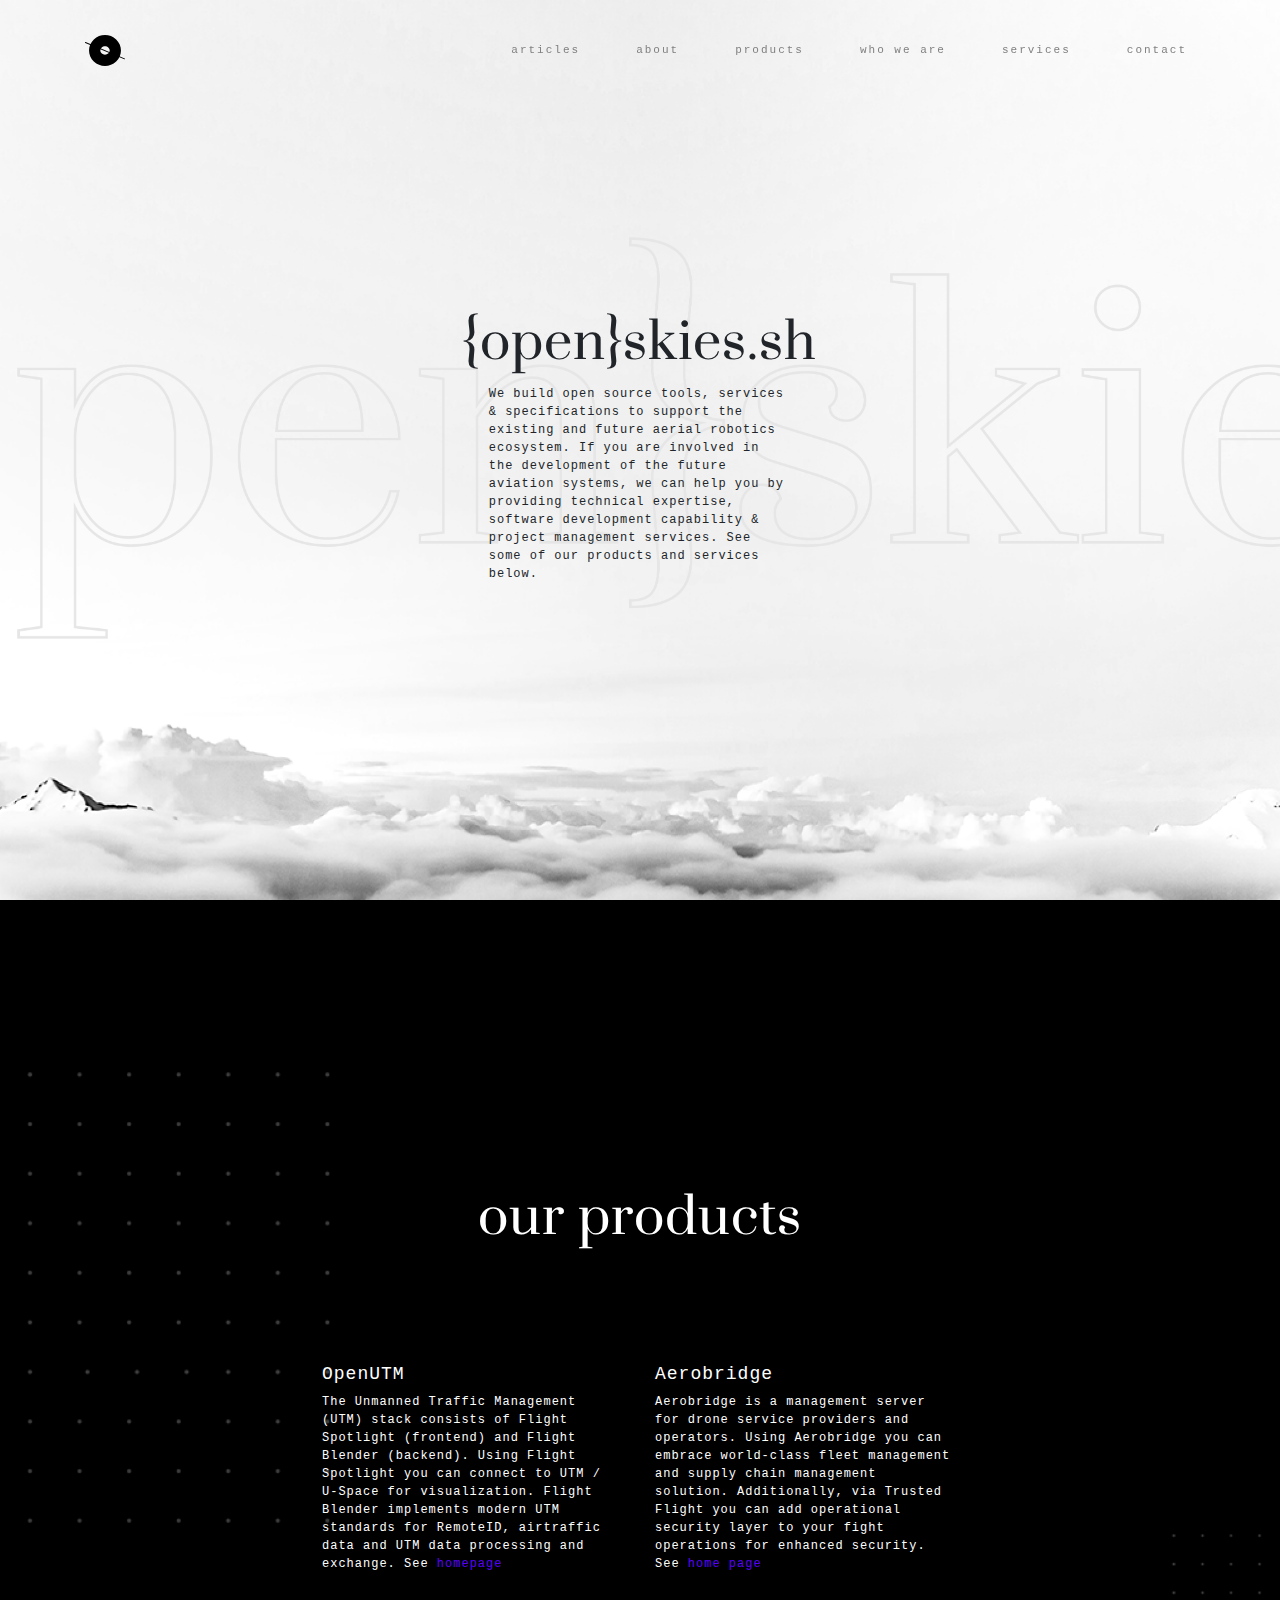
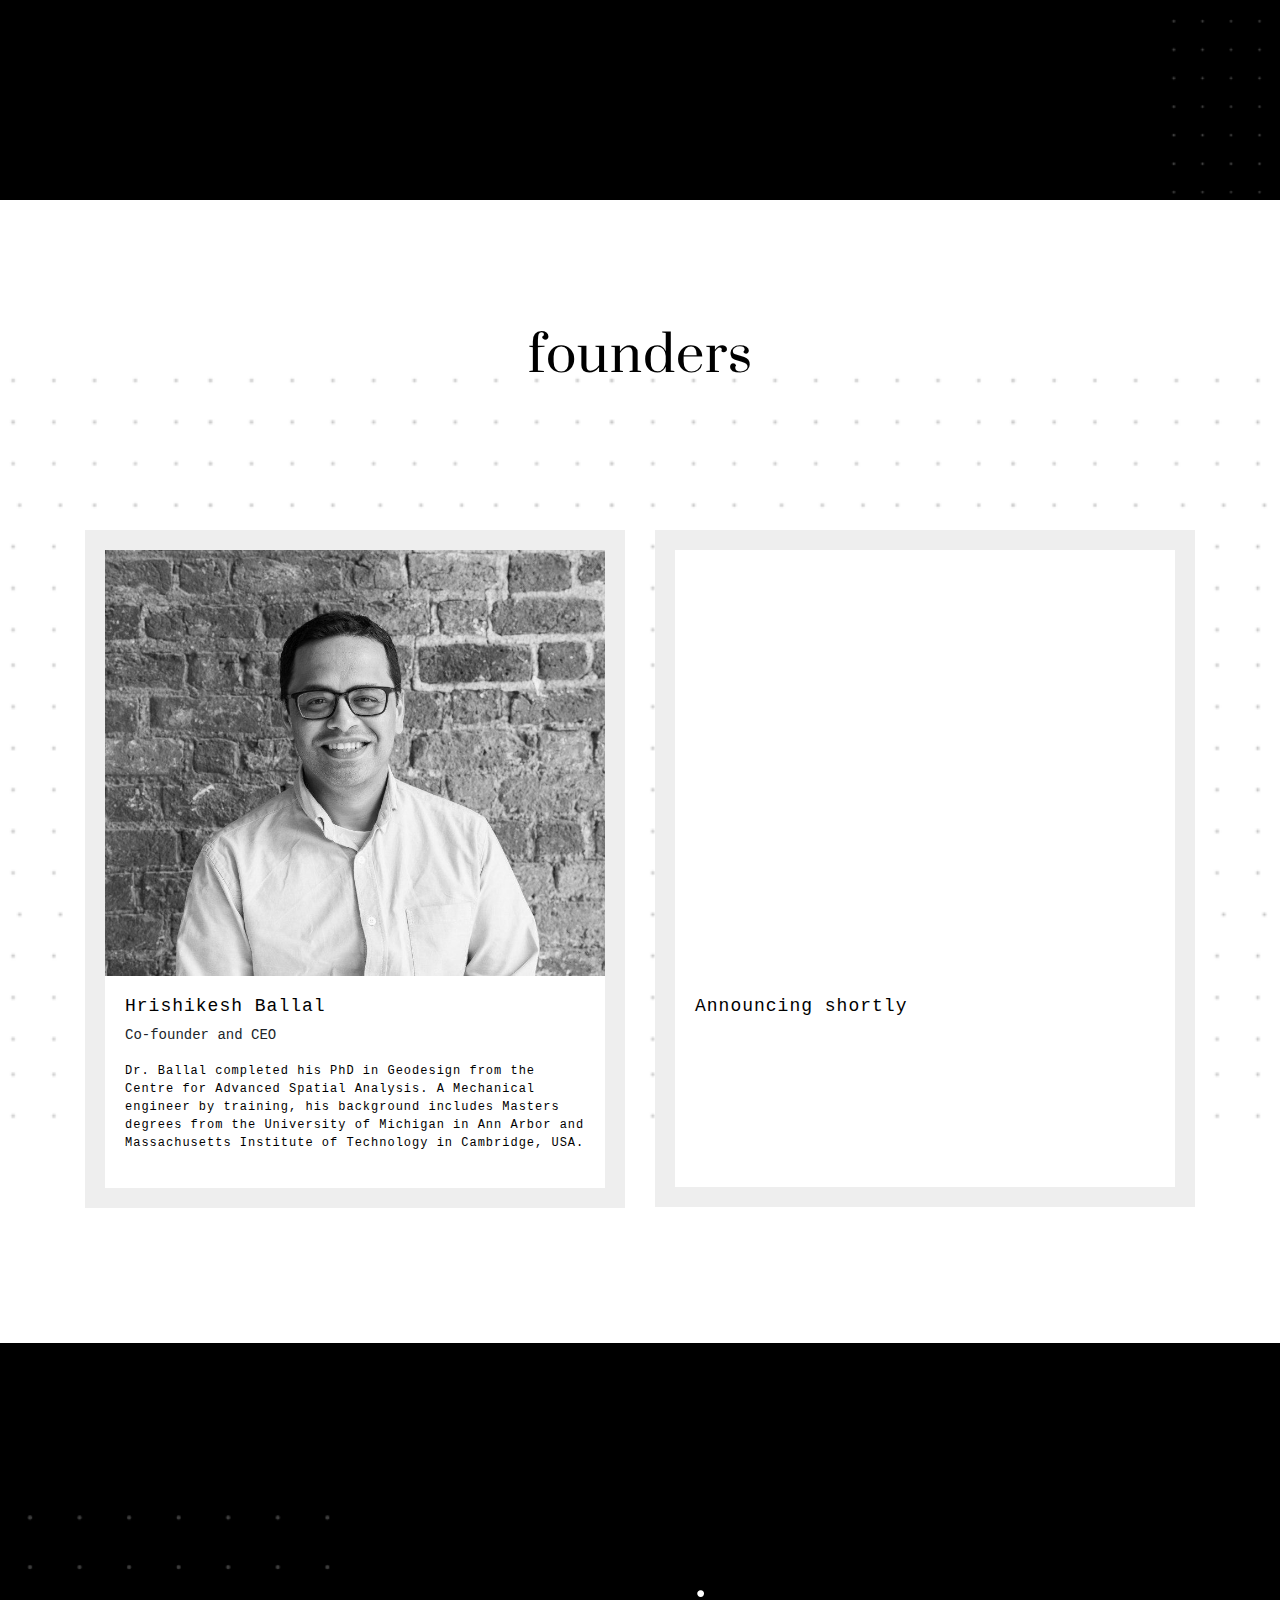
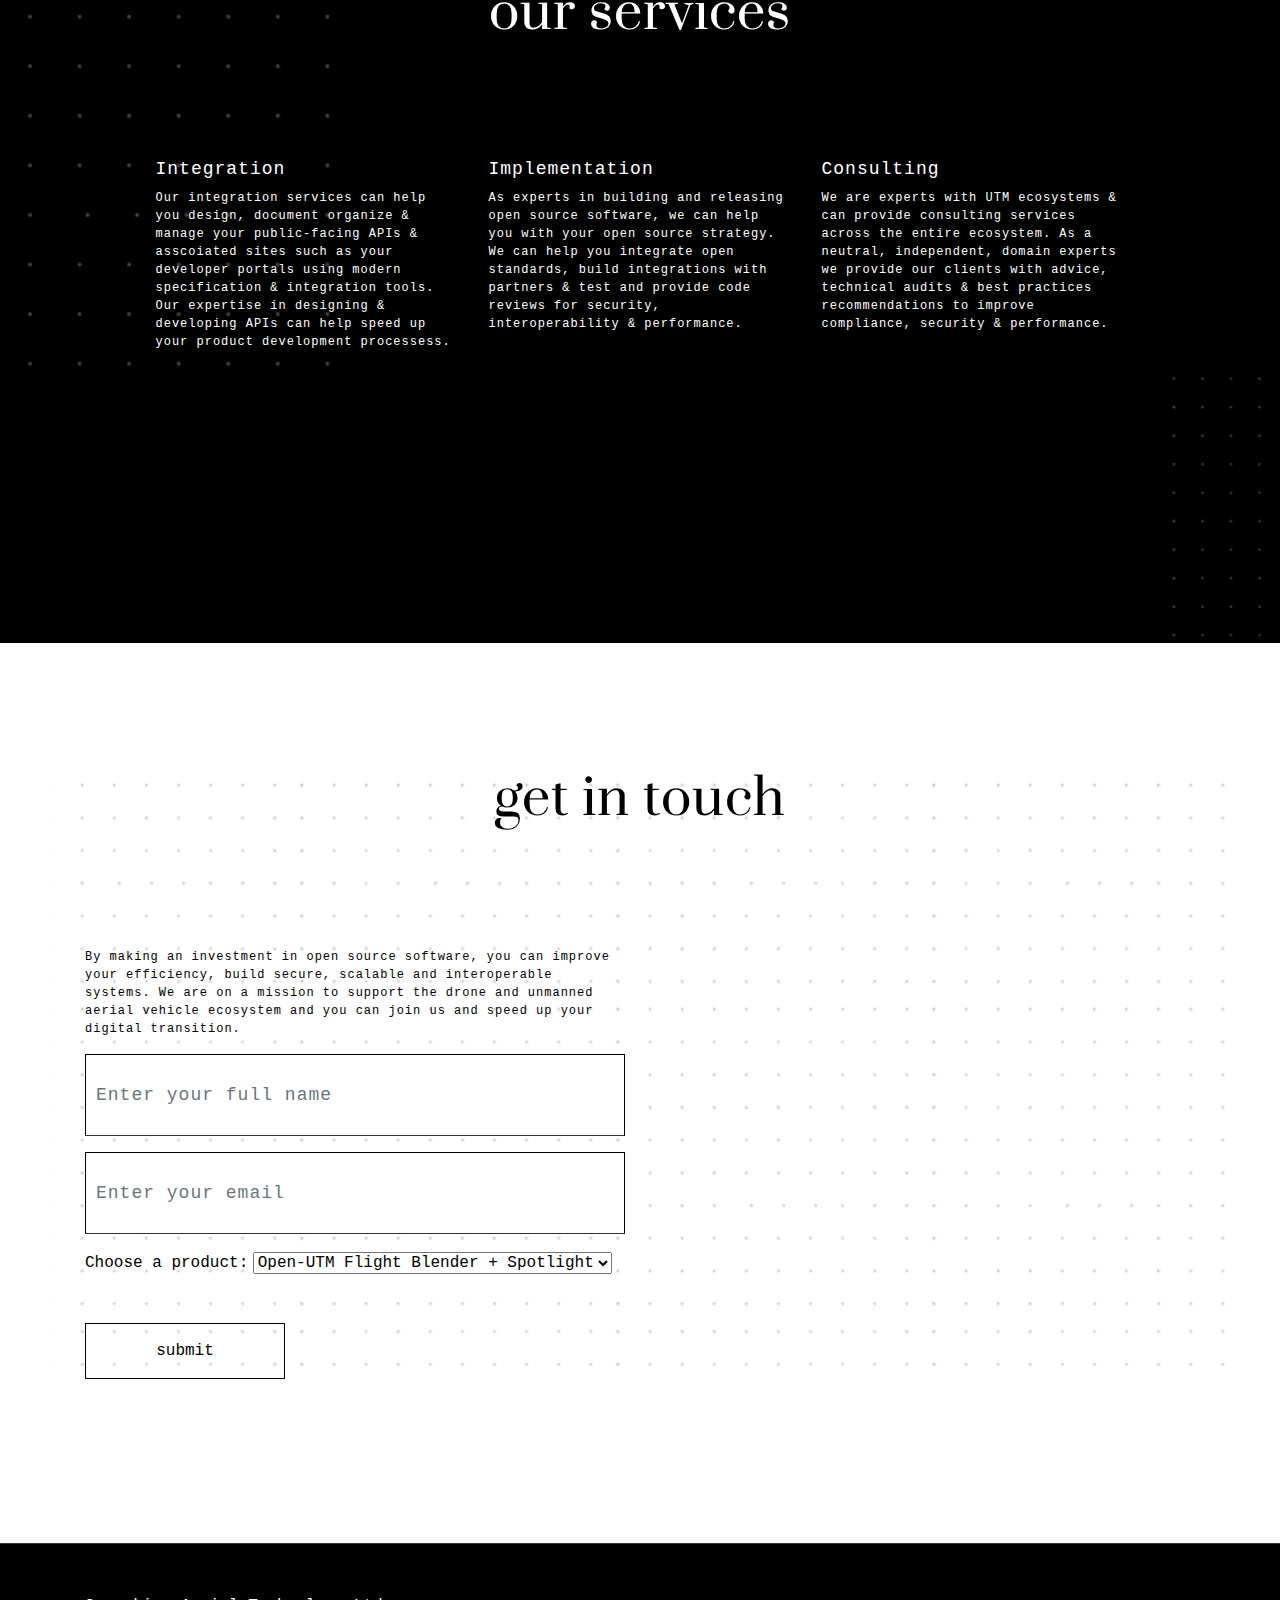
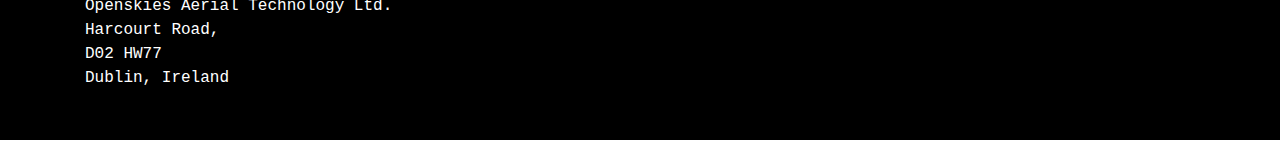
<file: index.html>
<!DOCTYPE html>
<html lang="en">
<head>
<meta charset="utf-8">
<meta name="viewport" content="width=device-width, initial-scale=1, shrink-to-fit=no">
<meta name="description" content="">
<meta name="author" content="Openskies.sh">

<link rel="apple-touch-icon" sizes="57x57" href="icon/apple-icon-57x57.png">
<link rel="apple-touch-icon" sizes="60x60" href="icon/apple-icon-60x60.png">
<link rel="apple-touch-icon" sizes="72x72" href="icon/apple-icon-72x72.png">
<link rel="apple-touch-icon" sizes="76x76" href="icon/apple-icon-76x76.png">
<link rel="apple-touch-icon" sizes="114x114" href="icon/apple-icon-114x114.png">
<link rel="apple-touch-icon" sizes="120x120" href="icon/apple-icon-120x120.png">
<link rel="apple-touch-icon" sizes="144x144" href="icon/apple-icon-144x144.png">
<link rel="apple-touch-icon" sizes="152x152" href="icon/apple-icon-152x152.png">
<link rel="apple-touch-icon" sizes="180x180" href="icon/apple-icon-180x180.png">
<link rel="icon" type="image/png" sizes="192x192"  href="icon/android-icon-192x192.png">
<link rel="icon" type="image/png" sizes="32x32" href="icon/favicon-32x32.png">
<link rel="icon" type="image/png" sizes="96x96" href="icon/favicon-96x96.png">
<link rel="icon" type="image/png" sizes="16x16" href="icon/favicon-16x16.png">
<link rel="manifest" href="/manifest.json">
<meta name="msapplication-TileColor" content="#ffffff">
<meta name="msapplication-TileImage" content="icon/ms-icon-144x144.png">
<meta name="theme-color" content="#ffffff">

<title>{Open}skies.sh</title>
<!-- Bootstrap core CSS -->
<link href="vendor/bootstrap/css/bootstrap.min.css" rel="stylesheet">
<link href="css/openskies.css" rel="stylesheet">
</head>

<body>

 <nav class="navbar container fixed-top open-nav mobile">
      <span class="logo"><img src='images/logo.svg'/></span>
    <div id="nav-icon1">
      <span></span>
      <span></span>
      <span></span>
    </div>
    <div class="overlay" id="overlay">
      <div class="overlay-content">
        <a href="#about">about</a>
        <a href="#products">products</a>
        <a href="#founders">who we are</a>
        <a href="#services">services</a>
        <a href="#contact">contact</a>
      </div>
    </div>
    </nav>


<nav class="navbar navbar-expand-lg navbar-dark open-nav fixed-top desktop">
    <div class="container">
      <a class="navbar-brand" href="#"><img src="images/logo.svg" class="logo"></a>
      
      <div class="collapse navbar-collapse" id="navbarResponsive">
        <ul class="navbar-nav ml-auto">
          <li class="nav-item active">
            <a class="nav-link" href="https://blog.openskies.sh">articles
            </a>
           <li class="nav-item active">
            <a class="nav-link" href="#about">about
            </a>
          </li>
          <li class="nav-item active">
            <a class="nav-link" href="#products">products
            </a>
          </li>
          <li class="nav-item">
            <a class="nav-link" href="#founders">who we are</a>
          </li>
          <li class="nav-item active">
            <a class="nav-link" href="#services">services
            </a>
          </li>
          <li class="nav-item">
            <a class="nav-link" href="#contact">contact</a>
          </li>
        </ul>
      </div>
    </div>
  </nav>

  <!-- Page Content -->
  <section class="top" id="about">

    <div class="container">
      <div class="row">
        <div class="flexbox-container">
          <div class="flexbox-item fixed">
            <h1>{open}skies.sh</h1>
            <div class="col-md-5" style="margin: 0 auto">
          <p style="text-align: left;">We build open source tools, services &amp; specifications to support the existing and future aerial robotics ecosystem. If you are involved in the development of the future aviation systems, we can help you by providing technical expertise, software development capability &amp; project management services. See some of our products and services below.</p>
            </div>
        </div>
      </div>
    </div>
  </div>
  </section>

  <section class="black" id="products">
    <div class="container">        
      <br><br>        
      <div class="row heading heading-icon">
          
          <h1 class="middle">our products</h1>
      </div>       
      <div class="row products">  
        <div class="col-md-2 products-box">
        </div>          
        <div class="col-md-4 products-box">

          <h2>OpenUTM</h2>
          <p>The Unmanned Traffic Management (UTM) stack consists of Flight Spotlight (frontend) and Flight Blender (backend). Using Flight Spotlight you can connect to UTM / U-Space for visualization. Flight Blender implements modern UTM standards for RemoteID, airtraffic data and UTM data processing and exchange. See <a href="https://openutm.net">homepage </a></p>

        </div>          
          <div class="col-md-4 products-box">
            <h2>Aerobridge</h2>
            <p>Aerobridge is a management server for drone service providers and operators. Using Aerobridge you can embrace world-class fleet management and supply chain management solution. Additionally, via Trusted Flight you can add operational security layer to your fight operations for enhanced security. See <a href="https://www.aerobridge.io">home page</a></p>
          </div>
          <div class="col-md-2 products-box">
          </div>          
      </div>
    </div>
  </section>

  <section class="padding-lg white" id="founders">
    <div class="container">
      <div class="row heading heading-icon">
          <h1 class="middle">founders</h1>
      </div>
      <ul class="row">
        <li class="col-12 col-md-6 col-lg-6">          
            <div class="cnt-block">           
              <img src="images/profile/hb-profile.jpg" class="img-fluid" alt="Responsive image"> 
              <div class="white-box">
                <h2>Hrishikesh Ballal</h2>
                <pre>Co-founder and CEO</pre>                
                <p>Dr. Ballal completed his PhD in Geodesign from the Centre for Advanced Spatial Analysis. A Mechanical engineer by training, his background includes Masters degrees from the University of Michigan in Ann Arbor and Massachusetts Institute of Technology in Cambridge, USA.</p>
              </div>
            </div>
        </li>
    
        <li class="col-12 col-md-6 col-lg-6">
            <div class="cnt-block">
              <img src="images/profile/profile2.jpg" class="img-fluid" alt="Responsive image"> 
              <div class="white-box">
              <h2>Announcing shortly</h2>
              <p><br><br><br><br><br><br><br></p>
              </div>
            </div>
        </li>
      </ul>
    </div>
  </section>

  <section class="black" id="services">
    <div class="container">                
      <div class="row heading heading-icon">
          <h1 class="middle">our services</h1>
      </div>       
      <div class="row services">                    
          <div class="col-md-4 services-box">
            <h2>Integration</h2>
            <p>Our integration services can help you design, document organize &amp; manage your public-facing APIs &amp; asscoiated sites such as your developer portals using modern specification &amp; integration tools. Our expertise in designing &amp; developing APIs can help speed up your product development processess.</p>
          </div>
          <div class="col-md-4 services-box">
            <h2>Implementation</h2>
            <p>As experts in building and releasing open source software, we can help you with your open source strategy. We can help you integrate open standards, build integrations with partners &amp; test and provide code reviews for security, interoperability &amp; performance.</p>
          </div>            
          <div class="col-md-4 services-box">
            <h2>Consulting</h2>
            <p>We are experts with UTM ecosystems &amp; can provide consulting services across the entire ecosystem. As a neutral, independent, domain experts we provide our clients with advice, technical audits &amp; best practices recommendations to improve compliance, security &amp; performance.</p>
          </div>
      </div>
    </div>
</section>

  <section class="white" id="contact">
      <div class="container">     
        <div class="row heading heading-icon">
          <h1 class="middle">get in touch</h1>
      </div>  
          <div class="row">                  
            <div class="col-md-6">
                        
                <p>By making an investment in open source software, you can improve your efficiency, build secure, scalable and interoperable systems. We are on a mission to support the drone and unmanned aerial vehicle ecosystem and you can join us and speed up your digital transition.</p>           
              
                <form action="https://formspree.io/hrishikeshballal@yahoo.com" method="POST">
                  <div class="form-group">
                      <input type="text" name="name" class="form-control" id="name_input" placeholder="Enter your full name">
                  </div>    
                  <div class="form-group">
                      <input type="email" name="_replyto" class="form-control" id="email_input" placeholder="Enter your email">
                  </div> 
                  <div class="form-group">
                  <label for="product">Choose a product:</label>
                    <select id="product" name="product">
                      <option value="open-utm">Open-UTM Flight Blender + Spotlight</option>
                      <option value="aerobridge">Aerobridge</option>
                      <option value="ussp-verification">USSP Verification</option>
                      <option value="other">Other</option>
                    </select> 
                  </div>
                  <br/> 
                  <button type="submit" class="btn-black btn-default">submit</button>
                </form>
            </div>   
          </div>
        </div>
  </section>

  <section id="footer">
    <div class="container">
      <div class="row text-center text-xs-center text-sm-left text-md-left">
        <div class="col-xs-12 col-sm-4 col-md-4">
          <ul class="list-unstyled quick-links">
            <li><i class="fa fa-angle-double-right"></i>Openskies Aerial Technology Ltd.</li>
            <li><i class="fa fa-angle-double-right"></i>Harcourt Road,</li>
            <li><i class="fa fa-angle-double-right"></i>D02 HW77</li>
            <li><i class="fa fa-angle-double-right"></i>Dublin, Ireland</li>
          </ul>
        </div>
        <div class="col-xs-12 col-sm-4 col-md-4"></div>
        <div class="col-xs-12 col-sm-4 col-md-4"></div>
      </div>      
        </hr>
      </div>
        </hr>
      </div>  
    </div>
  </section>

  <!-- Bootstrap core JavaScript -->
  <script src="vendor/jquery/jquery.min.js"></script>
  <script src="vendor/bootstrap/js/bootstrap.bundle.min.js"></script>
 
   <!-- Nav Bar Colour -->
  <script type="text/javascript">
  $(window).scroll(function(){
  $('nav').toggleClass('scrolled', $(this).scrollTop() > 450);
});
</script>
   <!-- Mobile Menu  -->
    <script type="text/javascript">
      $('#nav-icon1').click(function(){
      $(this).toggleClass('open');
      $('#overlay').toggleClass('open')
    });

    $('.overlay-content a').click(function(){
      $('#nav-icon1').toggleClass('open');
      $('#overlay').toggleClass('open')
    });

    </script>


   <!-- Smooth Scroll to Anchor Points  -->

<script type="text/javascript">
  // Select all links with hashes
$('a[href*="#"]')
  // Remove links that don't actually link to anything
  .not('[href="#"]')
  .not('[href="#0"]')
  .click(function(event) {
    // On-page links
    if (
      location.pathname.replace(/^\//, '') == this.pathname.replace(/^\//, '') 
      && 
      location.hostname == this.hostname
    ) {
      // Figure out element to scroll to
      var target = $(this.hash);
      target = target.length ? target : $('[name=' + this.hash.slice(1) + ']');
      // Does a scroll target exist?
      if (target.length) {
        // Only prevent default if animation is actually gonna happen
        event.preventDefault();
        $('html, body').animate({
          scrollTop: target.offset().top
        }, 1000, function() {
          // Callback after animation
          // Must change focus!
          var $target = $(target);
          $target.focus();
          if ($target.is(":focus")) { // Checking if the target was focused
            return false;
          } else {
            $target.attr('tabindex','-1'); // Adding tabindex for elements not focusable
            $target.focus(); // Set focus again
          };
        });
      }
    }
  });
</script>

</body>
</html>
</file>
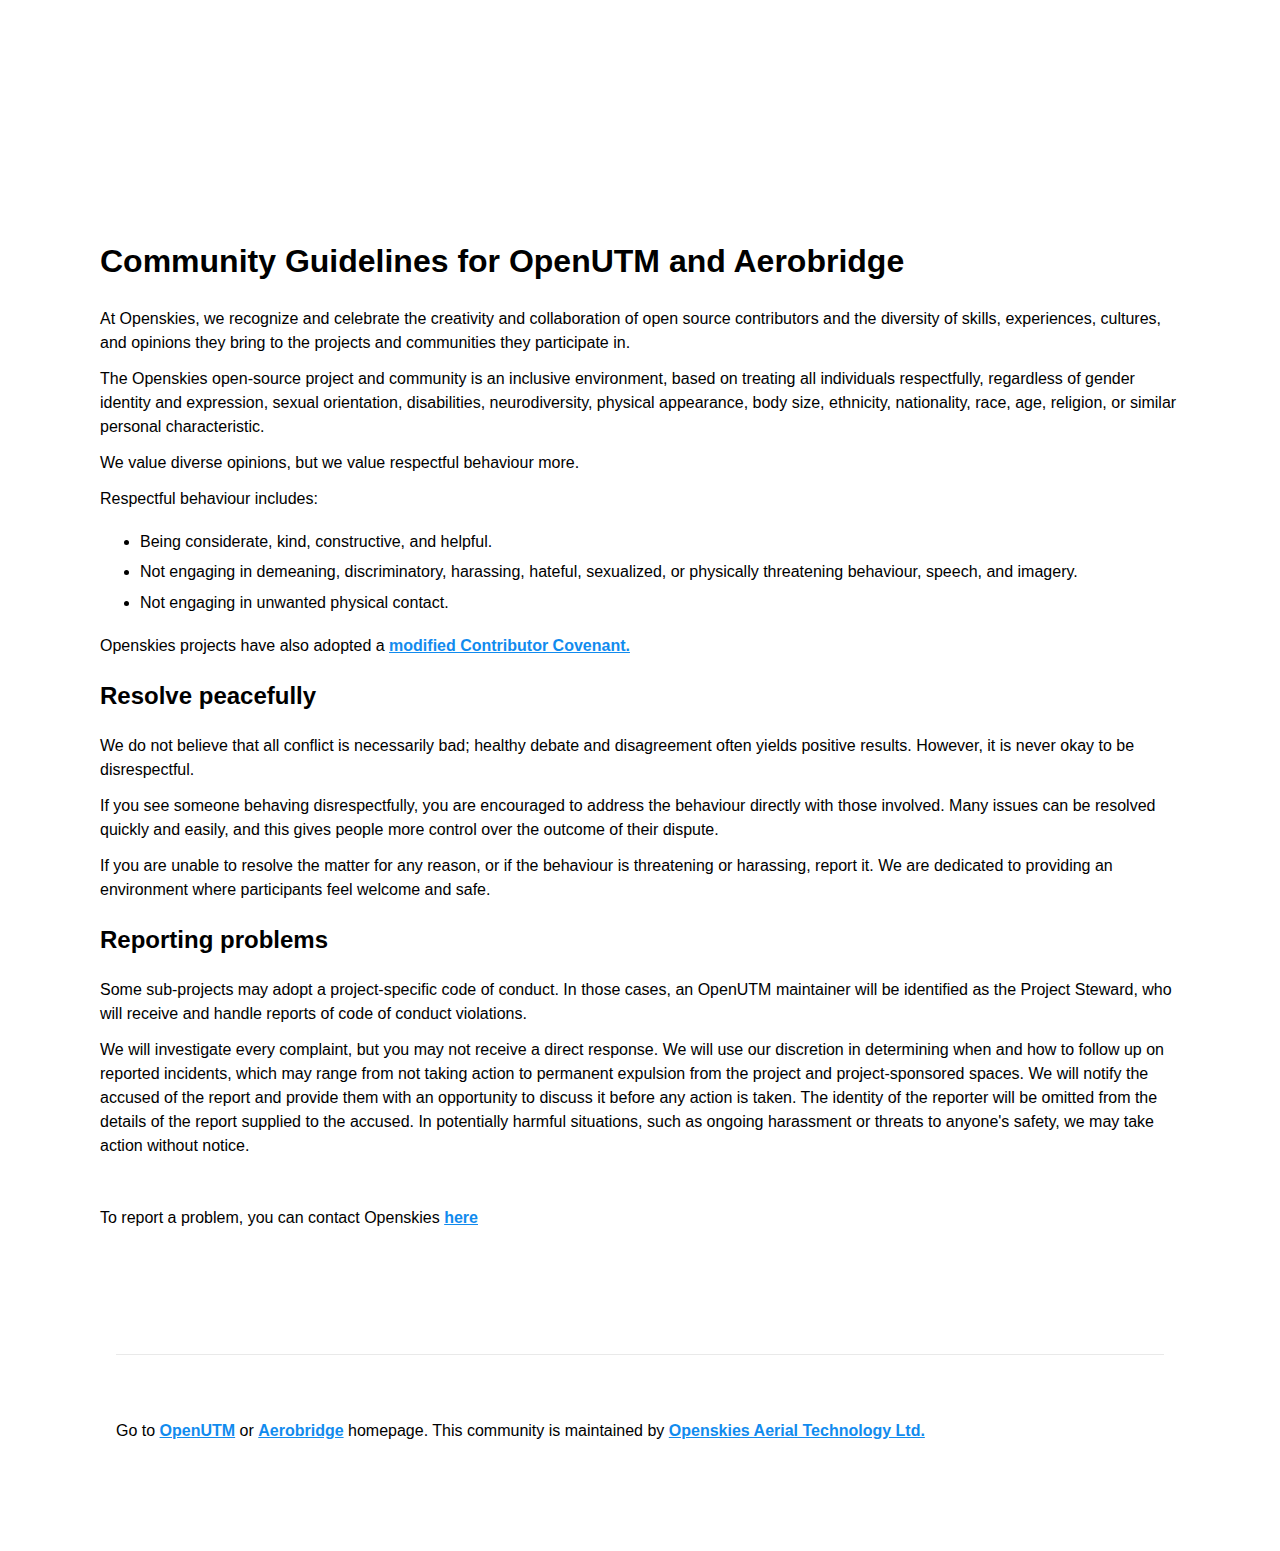
<file: community-guidelines.html>
<!DOCTYPE html>
<html lang="en">

<head>

    <link rel="stylesheet" href="css/mvp.css">

    <link rel="apple-touch-icon" sizes="180x180" href="images/apple-touch-icon.png">
    <link rel="icon" type="image/png" sizes="32x32" href="images/favicon-32x32.png">
    <link rel="icon" type="image/png" sizes="16x16" href="images/favicon-16x16.png">
    <link rel="icon" type="image/png" sizes="16x16" href="images/site.webmanifest">
    
    <meta charset="utf-8">
    <meta name="description" content="Aerobridge Community Guidelines">
    <meta name="viewport" content="width=device-width, initial-scale=1.0">

    <title>Openskies - Community Guidelines</title>
</head>
<body>
    <header>        
        
        <br><br><br>
    </header>
    
    <main>
        
<h1>Community Guidelines for OpenUTM and Aerobridge</h1>
<p>At Openskies, we recognize and celebrate the creativity and collaboration of open source contributors and the diversity of skills, experiences, cultures, and opinions they bring to the projects and communities they participate in.</p>
<p>The Openskies open-source project and community is an inclusive environment, based on treating all individuals respectfully, regardless of gender identity and expression, sexual orientation, disabilities, neurodiversity, physical appearance, body size, ethnicity, nationality, race, age, religion, or similar personal characteristic.</p>


<p>We value diverse opinions, but we value respectful behaviour more.</p>

<p>Respectful behaviour includes:</p>
<ul>
<li>Being considerate, kind, constructive, and helpful.</li>
<li>Not engaging in demeaning, discriminatory, harassing, hateful, sexualized, or physically threatening behaviour, speech, and imagery.</li>
<li>Not engaging in unwanted physical contact.
</li>
</ul>

<p>Openskies projects have also adopted a <a href="https://opensource.google/docs/releasing/template/CODE_OF_CONDUCT/">modified Contributor Covenant.</a></p>
<h2>Resolve peacefully</h2>

<p>We do not believe that all conflict is necessarily bad; healthy debate and disagreement often yields positive results. However, it is never okay to be disrespectful.</p>
<p>If you see someone behaving disrespectfully, you are encouraged to address the behaviour directly with those involved. Many issues can be resolved quickly and easily, and this gives people more control over the outcome of their dispute.</p><p>If you are unable to resolve the matter for any reason, or if the behaviour is threatening or harassing, report it. We are dedicated to providing an environment where participants feel welcome and safe.</p>

<h2>Reporting problems</h2>
<p>Some sub-projects may adopt a project-specific code of conduct. In those cases, an OpenUTM maintainer will be identified as the Project Steward, who will receive and handle reports of code of conduct violations.</p>

<p> We will investigate every complaint, but you may not receive a direct response. We will use our discretion in determining when and how to follow up on reported incidents, which may range from not taking action to permanent expulsion from the project and project-sponsored spaces. We will notify the accused of the report and provide them with an opportunity to discuss it before any action is taken. The identity of the reporter will be omitted from the details of the report supplied to the accused. In potentially harmful situations, such as ongoing harassment or threats to anyone's safety, we may take action without notice. </p><br>
<p>To report a problem, you can contact Openskies <a href="https://openskies.sh/#contact">here</a> </p>

<footer>
    <hr>
    
        <p> Go to <a href="https://openutm.net/">OpenUTM</a> or <a href="https://aerobridge.io">Aerobridge</a> homepage. This community is maintained by <a href="https://openskies.sh">Openskies Aerial Technology Ltd.</a></p>
    
</footer>
</body></html>
</file>
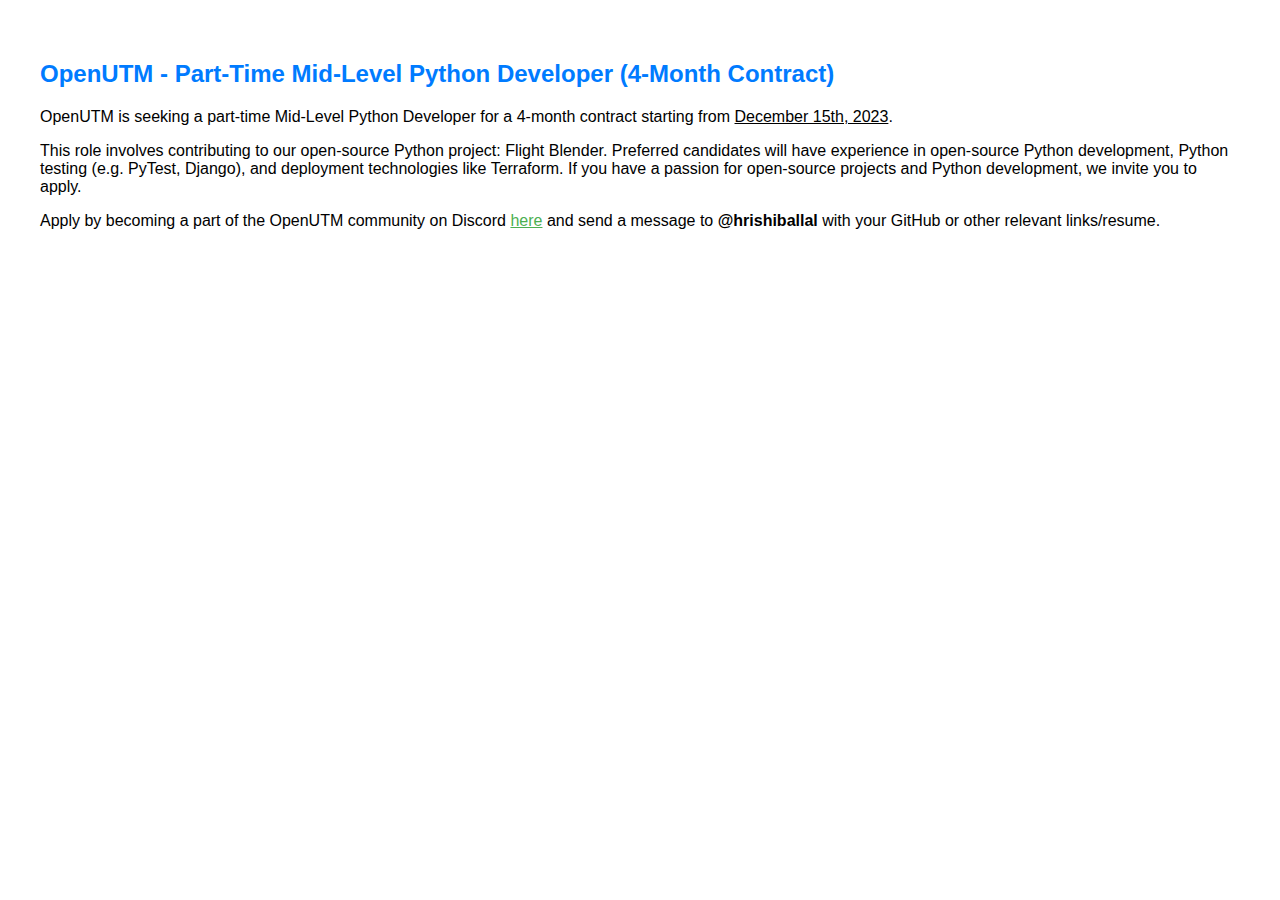
<file: openutm_job_description.html>
<!DOCTYPE html>
<html lang="en">

<head>
    <meta charset="UTF-8">
    <meta name="viewport" content="width=device-width, initial-scale=1.0">
    <title>OpenUTM - Part-Time Mid-Level Python Developer (4-Month Contract)</title>
    <style>
        body {
            font-family: Arial, sans-serif;
            margin: 20px;
            padding: 20px;
        }

        h2 {
            color: #007BFF;
        }

        p {
            margin-bottom: 10px;
        }

        .discord-link {
            color: #4caf50;
        }
    </style>
</head>

<body>
    <h2>OpenUTM - Part-Time Mid-Level Python Developer (4-Month Contract)</h2>
    <p>OpenUTM is seeking a part-time Mid-Level Python Developer for a 4-month contract starting from <u>December 15th, 2023</u>. </p><p>This role involves contributing to our open-source Python project: Flight Blender. Preferred candidates will have experience in open-source Python development, Python testing (e.g. PyTest, Django), and deployment technologies like Terraform.
    If you have a passion for open-source projects and Python development, we invite you to apply. <p>Apply by becoming a part of the OpenUTM community on Discord <a href="https://discord.gg/dnRxpZdd9a" class="discord-link" target="_blank">here</a> and send a message to <strong>@hrishiballal</strong> with your GitHub or other relevant links/resume.</p>
</body>

</html>
</file>
<file: css/openskies.css>
@import url('https://fonts.googleapis.com/css?family=PT+Mono|Suranna&display=swap');

body {}

::-moz-selection {
  background: #5700FF;
}

::selection {
  background: #5700FF;
}




.top {
  background: url(../images/bg.png) no-repeat center center;
  -webkit-background-size: cover;
  -moz-background-size: cover;
  background-size: cover;
  -o-background-size: cover;
}

.box {
  margin: 0 auto;
}

.flexbox-container {
  display: flex;
  flex-direction: row;
  flex-wrap: nowrap;
  justify-content: center;
  align-items: center;
  height: 100vh;

}

.flexbox-item {
  max-width: 70%;

}

.fixed {
  flex: none;
  text-align: center;
}


.logo {
  width: 40px;
}

/*Typography*/


h1 {
  font-family: 'Suranna', serif;
  font-size: 4rem;
  letter-spacing: 1px;
}

h2 {
  font-family: 'PT Mono', monospace;
  letter-spacing: 1px;
  font-size: 18px;

}

p {
  font-family: 'PT Mono', monospace;
  letter-spacing: 1px;
  font-size: 12px;
  line-height: 18px;
}

p a {
  color: #5700FF !important;
}


a {
  color: grey !important;
}

ul {
  margin: 0;
  padding: 0;
  list-style: none;
}


.middle {
  margin: 0 auto;
  text-align: center;
}



/*End Typography*/


/*Mobile Nav*/

#nav-icon1 {
  width: 32px;
  height: 30px;
  position: relative;
  float: right;
  -webkit-transform: rotate(0deg);
  -moz-transform: rotate(0deg);
  -o-transform: rotate(0deg);
  transform: rotate(0deg);
  -webkit-transition: .5s ease-in-out;
  -moz-transition: .5s ease-in-out;
  -o-transition: .5s ease-in-out;
  transition: .5s ease-in-out;
  cursor: pointer;
  z-index: 999;
}

#nav-icon1 span {
  display: block;
  position: absolute;
  height: 3px;
  width: 100%;
  background: black;
  border-radius: 1px;
  opacity: 1;
  left: 0;
  -webkit-transform: rotate(0deg);
  -moz-transform: rotate(0deg);
  -o-transform: rotate(0deg);
  transform: rotate(0deg);
  -webkit-transition: .25s ease-in-out;
  -moz-transition: .25s ease-in-out;
  -o-transition: .25s ease-in-out;
  transition: .25s ease-in-out;
}

#nav-icon1 span:nth-child(1) {
  top: 0px;
}

#nav-icon1 span:nth-child(2) {
  top: 10px;
}

#nav-icon1 span:nth-child(3) {
  top: 20px;
}

#nav-icon1.open span:nth-child(1) {
  top: 10px;
  -webkit-transform: rotate(135deg);
  -moz-transform: rotate(135deg);
  -o-transform: rotate(135deg);
  transform: rotate(135deg);
  background-color: white;
}

#nav-icon1.open span:nth-child(2) {
  opacity: 0;
  left: -60px;
}

#nav-icon1.open span:nth-child(3) {
  top: 10px;
  -webkit-transform: rotate(-135deg);
  -moz-transform: rotate(-135deg);
  -o-transform: rotate(-135deg);
  transform: rotate(-135deg);
  background-color: white;

}


.overlay {
  display: flex;
  flex-direction: column;
  justify-content: center;
  position: fixed;
  background-color: rgba(0, 0, 0, .9);
  top: 0;
  left: 0;
  width: 100%;
  height: 100%;
  opacity: 0;
  visibility: hidden;
  -webkit-transition: .5s ease-in-out;
  -moz-transition: .5s ease-in-out;
  -o-transition: .5s ease-in-out;
  transition: .5s ease-in-out;
  overflow: hidden;
  z-index: 1;
}

.overlay.open {
  opacity: 1;
  visibility: visible;
  height: 100%;
}

.overlay-content {
  position: relative;
  width: 100%;
  text-align: center;
}


.overlay a {
  font-family: 'PT Mono', monospace;
  text-transform: lowercase;
  color: white !important;
  letter-spacing: 2px;
  padding: 10px;
  text-decoration: none;
  font-size: 18px;
  color: white;
  display: block;
  transition: ease-in-out .2s;
}

.overlay a:hover {
  color: rgba(255, 255, 255, .5);
}


/*End Mobile Nav*/


/*Desktop Nav*/


.open-nav {
  background-color: transparent;
  transition: 500ms ease;
  position: fixed;
  right: 0;
  left: 0;
  height: 100px;
  min-width: 100vw;
  z-index: 1000;
  padding-right: 5%;
  padding-left: 5%;
}



.scrolled {
  background: white;
}

.open-nav .nav-item {
  font-family: 'PT Mono', monospace;
  text-transform: lowercase;
  letter-spacing: 2px;
  font-size: 11px;
  margin-left: 40px;
  background-color: transparent;

}

.open-nav .nav-item a {
  color: black;
}


/*End Desktop Nav*/



/*Sections*/


.black {
  min-height: 100vh;
  color: white;
  background: url(../images/bg_black.png) no-repeat center center;
  -webkit-background-size: cover;
  -moz-background-size: cover;
  background-size: cover;
  -o-background-size: cover;


}


.services, .products {
  width: 90%;
  margin: 0 auto;
  margin-top: 10%;
}

.services-box, .products-box {
  min-height: 250px;

}


.white {
  min-height: 100vh;
  color: black;
  background: url(../images/bg_white.png) no-repeat center center;
  -webkit-background-size: cover;
  -moz-background-size: cover;
  background-size: cover;
  -o-background-size: cover;

}


/*End Sections*/




/*Form*/


.form-control {
  display: block;
  font-size: 14px;
  width: 100%;
  height: 60px;
  padding: 40px 40px 40px 10px;
  font-size: 18px;
  font-family: 'PT Mono', monospace;
  letter-spacing: 1px;
  font-weight: 400;
  line-height: 1.5;
  color: #000;
  background-color: #fff;
  background-clip: padding-box;
  border-top: 1px solid #000;
  border-left: 1px solid #000;
  border-right: 1px solid #000;
  border-bottom: 1px solid #333333;
  border-radius: 0rem;
  transition: border-color .15s ease-in-out, box-shadow .15s ease-in-out;
}

.btn {
  display: inline-block;
  font-family: 'PT Mono', monospace;
  color: white;
  text-align: center;
  vertical-align: middle;
  -webkit-user-select: none;
  -moz-user-select: none;
  -ms-user-select: none;
  user-select: none;
  background-color: transparent;
  border: 1px solid white;
  padding-top: 15px;
  padding-bottom: 15px;
  width: 200px;
  font-size: 1rem;
  line-height: 1.5;
  border-radius: 0rem;
  transition: color .15s ease-in-out, background-color .15s ease-in-out, border-color .15s ease-in-out, box-shadow .15s ease-in-out;
}

select, label {  
  font-family: 'PT Mono', monospace;
}

.btn-black {
  display: inline-block;
  font-family: 'PT Mono', monospace;
  color: black;
  text-align: center;
  vertical-align: middle;
  -webkit-user-select: none;
  -moz-user-select: none;
  -ms-user-select: none;
  user-select: none;
  background-color: transparent;
  border: 1px solid black;
  padding-top: 15px;
  padding-bottom: 15px;
  width: 200px;
  font-size: 1rem;
  line-height: 1.5;
  border-radius: 0rem;
  transition: color .15s ease-in-out, background-color .15s ease-in-out, border-color .15s ease-in-out, box-shadow .15s ease-in-out;
}

/*End Form*/
/*Footer*/



#footer {
  min-height: 100px;
  background-color: black;
  border-top: 1px solid #383838;
  margin: 0 auto;
  padding: 50px;
  padding-bottom: 50px;
  font-family: 'PT Mono', monospace;
  color: #fff;
}

#footer a {
  list-style: none;
  color: grey;
  font-family: 'PT Mono', monospace;
}



/*end footer*/




/*profiles*/
.white-box {
  background-color: white;
  position: unset;
  /* margin-top: 65%; */

  padding: 20px;
  text-align: left;
  min-height: 155px;
}


.white h1 {
  margin-top: 10%;
  margin-bottom: 10%;
}

.white .cnt-block {
  width: 100%;
  /* height:420px; */
  background: #eee;
  padding: 20px;
  text-align: center;
  margin: 0px;
  margin-top: 25px;
  margin-bottom: 25%;


}




.navbar-dark .navbar-toggler-icon {
  background-image: url(../images/download.svg);
}

.navbar-toggler-icon {
  display: inline-block;
  width: 1.5em;
  height: 1.5em;
  vertical-align: middle;
  content: "";
  background: no-repeat center center;
  background-size: 100% 100%;
}




.navbar-collapse {
  background-color: transparent !important;
  margin-left: 0px;
  padding-bottom: 0px;
}






/* Extra small devices (phones, 600px and down) */
@media only screen and (max-width: 600px) {

  .desktop {
    display: none;
  }



  .black {
    padding-top: 10%;
  }

  h1 {
    font-size: 3rem;
  }


}



/* Small devices (portrait tablets and large phones, 600px and up) */
@media only screen and (min-width: 600px) {

  .black .middle {
    padding-top: 20%;
  }

  .navbar-collapse {
    background-color: white;


  }

  .navbar-collapse {
    background-color: white;
  }


}

/* Medium devices (landscape tablets, 768px and up) */
@media only screen and (min-width: 768px) {
  .mobile {
    display: none;
  }



}

/* Portrait */
@media only screen and (min-device-width: 768px) and (max-device-width: 1024px) and (orientation: portrait) and (-webkit-min-device-pixel-ratio: 1) {

  .desktop {
    display: none;
  }

  .mobile {
    display: inline;
  }

  .logo img {
    width: 40px;
    padding-top: 20px;
  }

}


/* Large devices (laptops/desktops, 992px and up) */
@media only screen and (min-width: 992px) {
  
}
</file>
<file: css/mvp.css>
/* MVP.css v1.12 - https://github.com/andybrewer/mvp */

:root {
    --active-brightness: 0.85;
    --border-radius: 5px;
    --box-shadow: 2px 2px 10px;
    --color-accent: #118bee15;
    --color-bg: #fff;
    --color-bg-secondary: #e9e9e9;
    --color-link: #118bee;
    --color-secondary: #920de9;
    --color-secondary-accent: #920de90b;
    --color-shadow: #f4f4f4;
    --color-table: #118bee;
    --color-text: #000;
    --color-text-secondary: #999;
    --font-family: -apple-system, BlinkMacSystemFont, "Segoe UI", Roboto, Oxygen-Sans, Ubuntu, Cantarell, "Helvetica Neue", sans-serif;
    --hover-brightness: 1.2;
    --justify-important: center;
    --justify-normal: left;
    --line-height: 1.5;
    --width-card: 285px;
    --width-card-medium: 460px;
    --width-card-wide: 800px;
    --width-content: 1080px;
}

@media (prefers-color-scheme: dark) {
    :root[color-mode="user"] {
        --color-accent: #0097fc4f;
        --color-bg: #333;
        --color-bg-secondary: #555;
        --color-link: #0097fc;
        --color-secondary: #e20de9;
        --color-secondary-accent: #e20de94f;
        --color-shadow: #bbbbbb20;
        --color-table: #0097fc;
        --color-text: #f7f7f7;
        --color-text-secondary: #aaa;
    }
}

/* Layout */
article aside {
    background: var(--color-secondary-accent);
    border-left: 4px solid var(--color-secondary);
    padding: 0.01rem 0.8rem;
}

body {
    background: var(--color-bg);
    color: var(--color-text);
    font-family: var(--font-family);
    line-height: var(--line-height);
    margin: 0;
    overflow-x: hidden;
    padding: 0;
}

footer,
header,
main {
    margin: 0 auto;
    max-width: var(--width-content);
    padding: 3rem 1rem;
}

hr {
    background-color: var(--color-bg-secondary);
    border: none;
    height: 1px;
    margin: 4rem 0;
    width: 100%;
}

section {
    display: flex;
    flex-wrap: wrap;
    justify-content: var(--justify-important);
}

section img,
article img {
    max-width: 100%;
}

section pre {
    overflow: auto;
}

section aside {
    border: 1px solid var(--color-bg-secondary);
    border-radius: var(--border-radius);
    box-shadow: var(--box-shadow) var(--color-shadow);
    margin: 1rem;
    padding: 1.25rem;
    width: var(--width-card);
}

section aside:hover {
    box-shadow: var(--box-shadow) var(--color-bg-secondary);
}

[hidden] {
    display: none;
}

/* Headers */
article header,
div header,
main header {
    padding-top: 0;
}

header {
    text-align: var(--justify-important);
}

header a b,
header a em,
header a i,
header a strong {
    margin-left: 0.5rem;
    margin-right: 0.5rem;
}

header nav img {
    margin: 1rem 0;
}

section header {
    padding-top: 0;
    width: 100%;
}

/* Nav */
nav {
    align-items: center;
    display: flex;
    font-weight: bold;
    justify-content: space-between;
    margin-bottom: 7rem;
}

nav ul {
    list-style: none;
    padding: 0;
}

nav ul li {
    display: inline-block;
    margin: 0 0.5rem;
    position: relative;
    text-align: left;
}

/* Nav Dropdown */
nav ul li:hover ul {
    display: block;
}

nav ul li ul {
    background: var(--color-bg);
    border: 1px solid var(--color-bg-secondary);
    border-radius: var(--border-radius);
    box-shadow: var(--box-shadow) var(--color-shadow);
    display: none;
    height: auto;
    left: -2px;
    padding: .5rem 1rem;
    position: absolute;
    top: 1.7rem;
    white-space: nowrap;
    width: auto;
    z-index: 1;
}

nav ul li ul::before {
    /* fill gap above to make mousing over them easier */
    content: "";
    position: absolute;
    left: 0;
    right: 0;
    top: -0.5rem;
    height: 0.5rem;
}

nav ul li ul li,
nav ul li ul li a {
    display: block;
}

/* Typography */
code,
samp {
    background-color: var(--color-accent);
    border-radius: var(--border-radius);
    color: var(--color-text);
    display: inline-block;
    margin: 0 0.1rem;
    padding: 0 0.5rem;
}

details {
    margin: 1.3rem 0;
}

details summary {
    font-weight: bold;
    cursor: pointer;
}

h1,
h2,
h3,
h4,
h5,
h6 {
    line-height: var(--line-height);
}

mark {
    padding: 0.1rem;
}

ol li,
ul li {
    padding: 0.2rem 0;
}

p {
    margin: 0.75rem 0;
    padding: 0;
    width: 100%;
}

pre {
    margin: 1rem 0;
    max-width: var(--width-card-wide);
    padding: 1rem 0;
}

pre code,
pre samp {
    display: block;
    max-width: var(--width-card-wide);
    padding: 0.5rem 2rem;
    white-space: pre-wrap;
}

small {
    color: var(--color-text-secondary);
}

sup {
    background-color: var(--color-secondary);
    border-radius: var(--border-radius);
    color: var(--color-bg);
    font-size: xx-small;
    font-weight: bold;
    margin: 0.2rem;
    padding: 0.2rem 0.3rem;
    position: relative;
    top: -2px;
}

/* Links */
a {
    color: var(--color-link);
    display: inline-block;
    font-weight: bold;
    text-decoration: underline;
}

a:active {
    filter: brightness(var(--active-brightness));
}

a:hover {
    filter: brightness(var(--hover-brightness));
}

a b,
a em,
a i,
a strong,
button,
input[type="submit"] {
    border-radius: var(--border-radius);
    display: inline-block;
    font-size: medium;
    font-weight: bold;
    line-height: var(--line-height);
    margin: 0.5rem 0;
    padding: 1rem 2rem;
}

button,
input[type="submit"] {
    font-family: var(--font-family);
}

button:active,
input[type="submit"]:active {
    filter: brightness(var(--active-brightness));
}

button:hover,
input[type="submit"]:hover {
    cursor: pointer;
    filter: brightness(var(--hover-brightness));
}

a b,
a strong,
button,
input[type="submit"] {
    background-color: var(--color-link);
    border: 2px solid var(--color-link);
    color: var(--color-bg);
}

a em,
a i {
    border: 2px solid var(--color-link);
    border-radius: var(--border-radius);
    color: var(--color-link);
    display: inline-block;
    padding: 1rem 2rem;
}

article aside a {
    color: var(--color-secondary);
}

/* Images */
figure {
    margin: 0;
    padding: 0;
}

figure img {
    max-width: 100%;
}

figure figcaption {
    color: var(--color-text-secondary);
}

/* Forms */
button:disabled,
input:disabled {
    background: var(--color-bg-secondary);
    border-color: var(--color-bg-secondary);
    color: var(--color-text-secondary);
    cursor: not-allowed;
}

button[disabled]:hover,
input[type="submit"][disabled]:hover {
    filter: none;
}

form {
    border: 1px solid var(--color-bg-secondary);
    border-radius: var(--border-radius);
    box-shadow: var(--box-shadow) var(--color-shadow);
    display: block;
    max-width: var(--width-card-wide);
    min-width: var(--width-card);
    padding: 1.5rem;
    text-align: var(--justify-normal);
}

form header {
    margin: 1.5rem 0;
    padding: 1.5rem 0;
}

input,
label,
select,
textarea {
    display: block;
    font-size: inherit;
    max-width: var(--width-card-wide);
}

input[type="checkbox"],
input[type="radio"] {
    display: inline-block;
}

input[type="checkbox"]+label,
input[type="radio"]+label {
    display: inline-block;
    font-weight: normal;
    position: relative;
    top: 1px;
}

input[type="range"] {
    padding: 0.4rem 0;
}

input,
select,
textarea {
    border: 1px solid var(--color-bg-secondary);
    border-radius: var(--border-radius);
    margin-bottom: 1rem;
    padding: 0.4rem 0.8rem;
}

input[type="text"],
textarea {
    width: calc(100% - 1.6rem);
}

input[readonly],
textarea[readonly] {
    background-color: var(--color-bg-secondary);
}

label {
    font-weight: bold;
    margin-bottom: 0.2rem;
}

/* Popups */
dialog {
    border: 1px solid var(--color-bg-secondary);
    border-radius: var(--border-radius);
    box-shadow: var(--box-shadow) var(--color-shadow);
    position: fixed;
    top: 50%;
    left: 50%;
    transform: translate(-50%, -50%);
    width: 50%;
    z-index: 999;
}

/* Tables */
table {
    border: 1px solid var(--color-bg-secondary);
    border-radius: var(--border-radius);
    border-spacing: 0;
    display: inline-block;
    max-width: 100%;
    overflow-x: auto;
    padding: 0;
    white-space: nowrap;
}

table td,
table th,
table tr {
    padding: 0.4rem 0.8rem;
    text-align: var(--justify-important);
}

table thead {
    background-color: var(--color-table);
    border-collapse: collapse;
    border-radius: var(--border-radius);
    color: var(--color-bg);
    margin: 0;
    padding: 0;
}

table thead th:first-child {
    border-top-left-radius: var(--border-radius);
}

table thead th:last-child {
    border-top-right-radius: var(--border-radius);
}

table thead th:first-child,
table tr td:first-child {
    text-align: var(--justify-normal);
}

table tr:nth-child(even) {
    background-color: var(--color-accent);
}

/* Quotes */
blockquote {
    display: block;
    font-size: x-large;
    line-height: var(--line-height);
    margin: 1rem auto;
    max-width: var(--width-card-medium);
    padding: 1.5rem 1rem;
    text-align: var(--justify-important);
}

blockquote footer {
    color: var(--color-text-secondary);
    display: block;
    font-size: small;
    line-height: var(--line-height);
    padding: 1.5rem 0;
}
</file>
